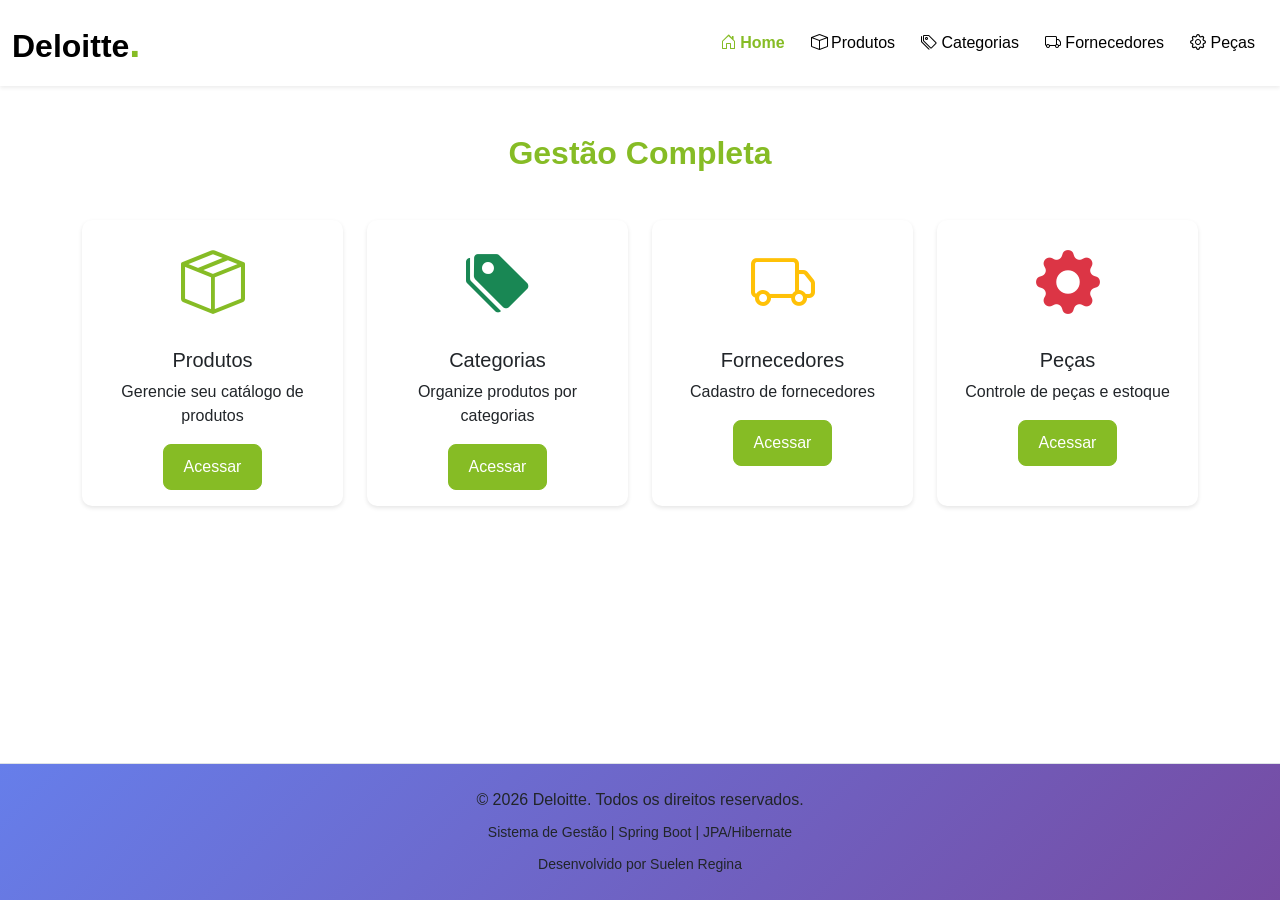
<file: Aula07/frontend/index.html>
<!DOCTYPE html>
<html lang="pt-BR">
<head>
    <meta charset="UTF-8">
    <meta name="viewport" content="width=device-width, initial-scale=1.0">
    <title>Deloitte - Sistema de Gestão</title>
    
    <!-- Bootstrap CSS -->
    <link href="https://cdn.jsdelivr.net/npm/bootstrap@5.3.0/dist/css/bootstrap.min.css" rel="stylesheet">
    <!-- Bootstrap Icons -->
    <link rel="stylesheet" href="https://cdn.jsdelivr.net/npm/bootstrap-icons@1.11.1/font/bootstrap-icons.css">
    <!-- Custom CSS -->
    <link rel="stylesheet" href="css/style.css">
</head>
<body>
    <!-- Navbar -->
    <nav class="navbar navbar-expand-lg navbar-light bg-white shadow-sm">
        <div class="container-fluid">
            <a class="navbar-brand" href="index.html" style="font-size: 2rem; font-weight: bold; color: #000000;">
                Deloitte<span style="color: #86BC25; font-size: 2.5rem;">.</span>
            </a>
            <button class="navbar-toggler" type="button" data-bs-toggle="collapse" data-bs-target="#navbarNav">
                <span class="navbar-toggler-icon"></span>
            </button>
            <div class="collapse navbar-collapse" id="navbarNav">
                <ul class="navbar-nav ms-auto">
                    <li class="nav-item">
                        <a class="nav-link active" href="index.html">
                            <i class="bi bi-house-door"></i> Home
                        </a>
                    </li>
                    <li class="nav-item">
                        <a class="nav-link" href="pages/produtos.html">
                            <i class="bi bi-box"></i> Produtos
                        </a>
                    </li>
                    <li class="nav-item">
                        <a class="nav-link" href="pages/categorias.html">
                            <i class="bi bi-tags"></i> Categorias
                        </a>
                    </li>
                    <li class="nav-item">
                        <a class="nav-link" href="pages/fornecedores.html">
                            <i class="bi bi-truck"></i> Fornecedores
                        </a>
                    </li>
                    <li class="nav-item">
                        <a class="nav-link" href="pages/pecas.html">
                            <i class="bi bi-gear"></i> Peças
                        </a>
                    </li>
                </ul>
            </div>
        </div>
    </nav>

    <!-- Dashboard Cards -->
    <div class="container my-5">
        <h2 class="text-center mb-5" style="color: #86BC25; font-weight: bold;">Gestão Completa</h2>
        <div class="row g-4">
            <div class="col-md-6 col-lg-3">
                <div class="card dashboard-card text-center h-100">
                    <div class="card-body">
                        <i class="bi bi-box-seam dashboard-icon text-primary"></i>
                        <h5 class="card-title mt-3">Produtos</h5>
                        <p class="card-text">Gerencie seu catálogo de produtos</p>
                        <a href="pages/produtos.html" class="btn btn-primary">Acessar</a>
                    </div>
                </div>
            </div>
            <div class="col-md-6 col-lg-3">
                <div class="card dashboard-card text-center h-100">
                    <div class="card-body">
                        <i class="bi bi-tags-fill dashboard-icon text-success"></i>
                        <h5 class="card-title mt-3">Categorias</h5>
                        <p class="card-text">Organize produtos por categorias</p>
                        <a href="pages/categorias.html" class="btn btn-success">Acessar</a>
                    </div>
                </div>
            </div>
            <div class="col-md-6 col-lg-3">
                <div class="card dashboard-card text-center h-100">
                    <div class="card-body">
                        <i class="bi bi-truck dashboard-icon text-warning"></i>
                        <h5 class="card-title mt-3">Fornecedores</h5>
                        <p class="card-text">Cadastro de fornecedores</p>
                        <a href="pages/fornecedores.html" class="btn btn-warning">Acessar</a>
                    </div>
                </div>
            </div>
            <div class="col-md-6 col-lg-3">
                <div class="card dashboard-card text-center h-100">
                    <div class="card-body">
                        <i class="bi bi-gear-fill dashboard-icon text-danger"></i>
                        <h5 class="card-title mt-3">Peças</h5>
                        <p class="card-text">Controle de peças e estoque</p>
                        <a href="pages/pecas.html" class="btn btn-danger">Acessar</a>
                    </div>
                </div>
            </div>
        </div>
    </div>

    <!-- Footer -->
    <footer class="bg-white text-dark text-center py-4 mt-auto border-top">
        <div class="container">
            <p class="mb-0">&copy; 2026 Deloitte. Todos os direitos reservados.</p>
            <p class="mb-0 mt-2">
                <small>Sistema de Gestão | Spring Boot | JPA/Hibernate</small>
            </p>
            <p class="mb-0 mt-2">
                <small>Desenvolvido por Suelen Regina</small>
            </p>
        </div>
    </footer>

    <!-- Bootstrap JS -->
    <script src="https://cdn.jsdelivr.net/npm/bootstrap@5.3.0/dist/js/bootstrap.bundle.min.js"></script>
</body>
</html>
</file>
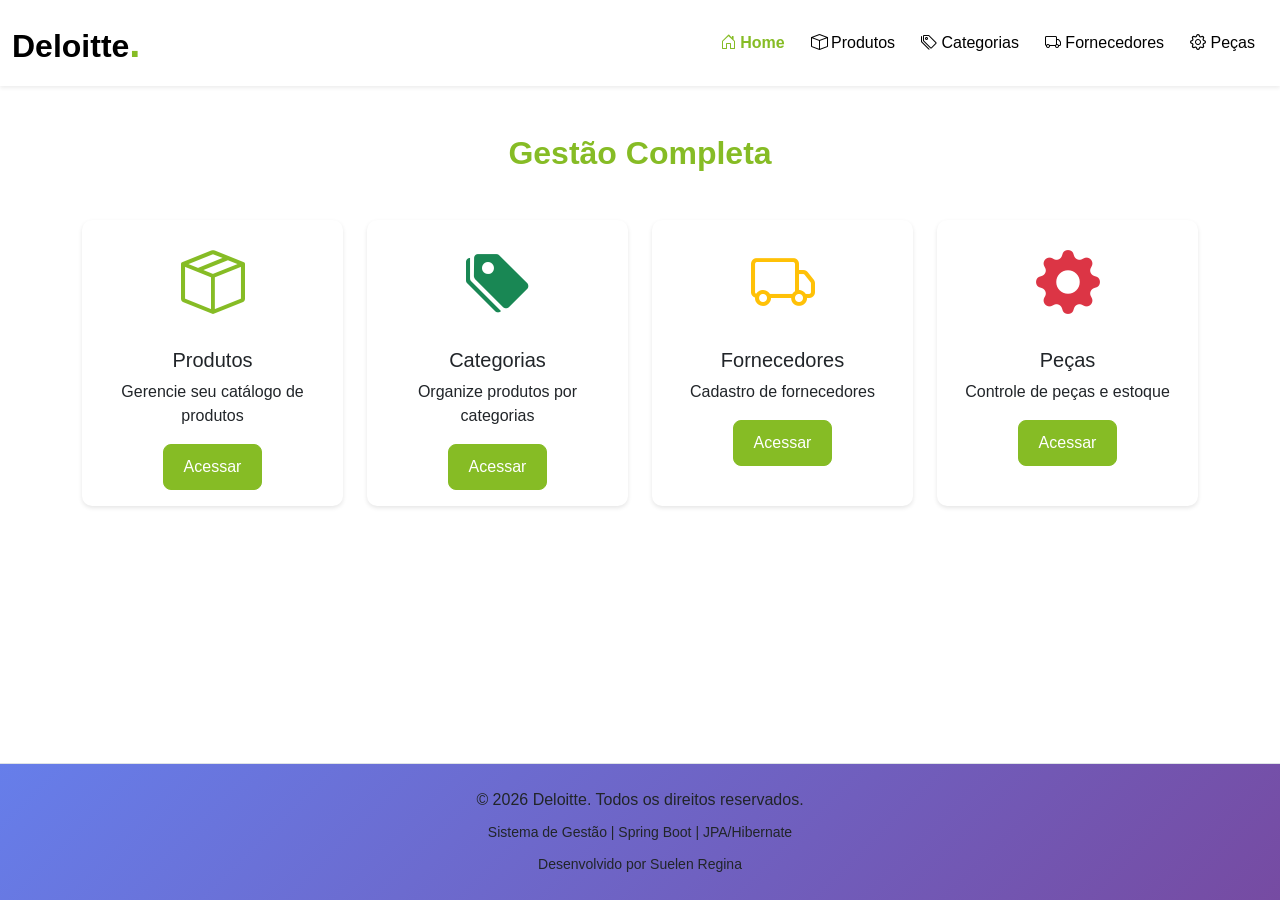
<file: target/classes/static/index.html>
<!DOCTYPE html>
<html lang="pt-BR">
<head>
    <meta charset="UTF-8">
    <meta name="viewport" content="width=device-width, initial-scale=1.0">
    <title>Deloitte - Sistema de Gestão</title>
    
    <!-- Bootstrap CSS -->
    <link href="https://cdn.jsdelivr.net/npm/bootstrap@5.3.0/dist/css/bootstrap.min.css" rel="stylesheet">
    <!-- Bootstrap Icons -->
    <link rel="stylesheet" href="https://cdn.jsdelivr.net/npm/bootstrap-icons@1.11.1/font/bootstrap-icons.css">
    <!-- Custom CSS -->
    <link rel="stylesheet" href="css/style.css">
</head>
<body>
    <!-- Navbar -->
    <nav class="navbar navbar-expand-lg navbar-light bg-white shadow-sm">
        <div class="container-fluid">
            <a class="navbar-brand" href="index.html" style="font-size: 2rem; font-weight: bold; color: #000000;">
                Deloitte<span style="color: #86BC25; font-size: 2.5rem;">.</span>
            </a>
            <button class="navbar-toggler" type="button" data-bs-toggle="collapse" data-bs-target="#navbarNav">
                <span class="navbar-toggler-icon"></span>
            </button>
            <div class="collapse navbar-collapse" id="navbarNav">
                <ul class="navbar-nav ms-auto">
                    <li class="nav-item">
                        <a class="nav-link active" href="index.html">
                            <i class="bi bi-house-door"></i> Home
                        </a>
                    </li>
                    <li class="nav-item">
                        <a class="nav-link" href="produtos.html">
                            <i class="bi bi-box"></i> Produtos
                        </a>
                    </li>
                    <li class="nav-item">
                        <a class="nav-link" href="categorias.html">
                            <i class="bi bi-tags"></i> Categorias
                        </a>
                    </li>
                    <li class="nav-item">
                        <a class="nav-link" href="fornecedores.html">
                            <i class="bi bi-truck"></i> Fornecedores
                        </a>
                    </li>
                    <li class="nav-item">
                        <a class="nav-link" href="pecas.html">
                            <i class="bi bi-gear"></i> Peças
                        </a>
                    </li>
                </ul>
            </div>
        </div>
    </nav>

    <!-- Dashboard Cards -->
    <div class="container my-5">
        <h2 class="text-center mb-5" style="color: #86BC25; font-weight: bold;">Gestão Completa</h2>
        <div class="row g-4">
            <div class="col-md-6 col-lg-3">
                <div class="card dashboard-card text-center h-100">
                    <div class="card-body">
                        <i class="bi bi-box-seam dashboard-icon text-primary"></i>
                        <h5 class="card-title mt-3">Produtos</h5>
                        <p class="card-text">Gerencie seu catálogo de produtos</p>
                        <a href="produtos.html" class="btn btn-primary">Acessar</a>
                    </div>
                </div>
            </div>
            <div class="col-md-6 col-lg-3">
                <div class="card dashboard-card text-center h-100">
                    <div class="card-body">
                        <i class="bi bi-tags-fill dashboard-icon text-success"></i>
                        <h5 class="card-title mt-3">Categorias</h5>
                        <p class="card-text">Organize produtos por categorias</p>
                        <a href="categorias.html" class="btn btn-success">Acessar</a>
                    </div>
                </div>
            </div>
            <div class="col-md-6 col-lg-3">
                <div class="card dashboard-card text-center h-100">
                    <div class="card-body">
                        <i class="bi bi-truck dashboard-icon text-warning"></i>
                        <h5 class="card-title mt-3">Fornecedores</h5>
                        <p class="card-text">Cadastro de fornecedores</p>
                        <a href="fornecedores.html" class="btn btn-warning">Acessar</a>
                    </div>
                </div>
            </div>
            <div class="col-md-6 col-lg-3">
                <div class="card dashboard-card text-center h-100">
                    <div class="card-body">
                        <i class="bi bi-gear-fill dashboard-icon text-danger"></i>
                        <h5 class="card-title mt-3">Peças</h5>
                        <p class="card-text">Controle de peças e estoque</p>
                        <a href="pecas.html" class="btn btn-danger">Acessar</a>
                    </div>
                </div>
            </div>
        </div>
    </div>

    <!-- Footer -->
    <footer class="bg-white text-dark text-center py-4 mt-auto border-top">
        <div class="container">
            <p class="mb-0">&copy; 2026 Deloitte. Todos os direitos reservados.</p>
            <p class="mb-0 mt-2">
                <small>Sistema de Gestão | Spring Boot | JPA/Hibernate</small>
            </p>
            <p class="mb-0 mt-2">
                <small>Desenvolvido por Suelen Regina</small>
            </p>
        </div>
    </footer>

    <!-- Bootstrap JS -->
    <script src="https://cdn.jsdelivr.net/npm/bootstrap@5.3.0/dist/js/bootstrap.bundle.min.js"></script>
</body>
</html>
</file>
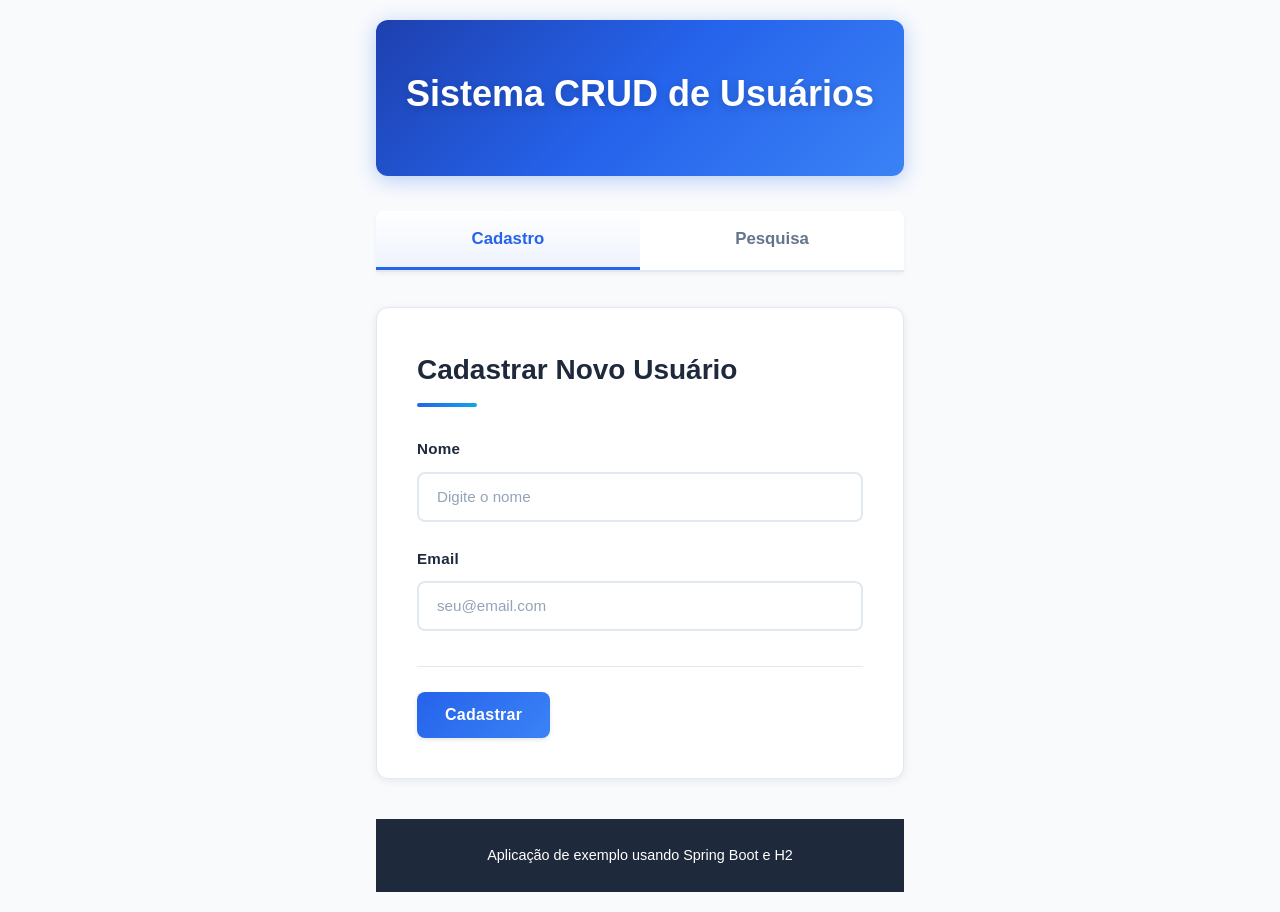
<file: Aula01/Aula01/demo/src/main/resources/static/index.html>
<!doctype html>
<html lang="pt-BR">
<head>
    <meta charset="utf-8">
    <meta name="viewport" content="width=device-width, initial-scale=1">
    <title>Sistema CRUD de Usuários</title>
    <link rel="stylesheet" href="style.css">
</head>
<body>
    <div class="container">
        <header>
            <h1>Sistema CRUD de Usuários</h1>
        </header>
        <nav class="tabs">
            <button class="tab-button active" onclick="abrirAba('cadastro')" id="btn-cadastro">Cadastro</button>
            <button class="tab-button" onclick="abrirAba('pesquisa')" id="btn-pesquisa">Pesquisa</button>
        </nav>
        <main>
            <section id="tab-cadastro" class="tab-panel active">
                <div id="mensagem-cadastro" class="mensagem oculto"></div>
                <div class="card">
                    <h2 id="form-titulo">Cadastrar Novo Usuário</h2>
                    <form id="usuario-form">
                        <div class="form-row">
                            <label for="nome">Nome</label>
                            <input type="text" id="nome" name="nome" placeholder="Digite o nome" required>
                            <small class="error" id="nome-error"></small>
                        </div>
                        <div class="form-row">
                            <label for="email">Email</label>
                            <input type="email" id="email" name="email" placeholder="seu@email.com" required>
                            <small class="error" id="email-error"></small>
                        </div>
                        <div class="form-actions">
                            <button type="submit" class="btn btn-primary" id="btn-submit">Cadastrar</button>
                            <button type="button" class="btn" id="btn-cancelar" onclick="cancelarEdicao()">Cancelar</button>
                        </div>
                    </form>
                </div>
            </section>
            <section id="tab-pesquisa" class="tab-panel">
                <div class="card">
                    <div class="search-container">
                        <div class="search-box">
                            <svg class="search-icon" width="20" height="20" viewBox="0 0 24 24" fill="none" stroke="currentColor" stroke-width="2">
                                <circle cx="11" cy="11" r="8"></circle>
                                <path d="m21 21-4.35-4.35"></path>
                            </svg>
                            <input type="text" id="search-input" placeholder="Pesquisar por nome, email ou ID..." oninput="filtrarUsuarios()">
                        </div>
                    </div>
                    <div id="loading" class="oculto">Carregando...</div>
                    <div id="mensagem" class="mensagem oculto"></div>
                    <div id="lista-vazia" class="lista-vazia-msg oculto">
                        <svg width="64" height="64" viewBox="0 0 24 24" fill="none" stroke="currentColor" stroke-width="1.5">
                            <circle cx="12" cy="12" r="10"></circle>
                            <line x1="12" y1="8" x2="12" y2="12"></line>
                            <line x1="12" y1="16" x2="12.01" y2="16"></line>
                        </svg>
                        <h3>Nenhum usuário encontrado</h3>
                        <p>Não há usuários cadastrados no sistema ou nenhum resultado corresponde à sua pesquisa.</p>
                    </div>
                    <div class="table-responsive">
                        <table id="usuarios-table" class="table oculto">
                            <thead>
                                <tr>
                                    <th>ID</th>
                                    <th>Nome</th>
                                    <th>Email</th>
                                    <th>Ações</th>
                                </tr>
                            </thead>
                            <tbody id="usuarios-tbody">
                            </tbody>
                        </table>
                    </div>
                    <div class="footer-row">
                        <div class="result-counter">
                            <svg width="18" height="18" viewBox="0 0 24 24" fill="none" stroke="currentColor" stroke-width="2">
                                <path d="M17 21v-2a4 4 0 0 0-4-4H5a4 4 0 0 0-4 4v2"></path>
                                <circle cx="9" cy="7" r="4"></circle>
                                <path d="M23 21v-2a4 4 0 0 0-3-3.87"></path>
                                <path d="M16 3.13a4 4 0 0 1 0 7.75"></path>
                            </svg>
                            <span id="total-encontrados">0 usuário(s) encontrado(s)</span>
                        </div>
                    </div>
                </div>
            </section>
        </main>
        <div id="modal-confirmacao" class="modal oculto">
            <div class="modal-content">
                <p id="modal-mensagem"></p>
                <div class="modal-actions">
                    <button class="btn btn-danger" id="btn-confirmar-exclusao">Sim, excluir</button>
                    <button class="btn" onclick="fecharModal()">Cancelar</button>
                </div>
            </div>
        </div>
        <div id="modal-edicao" class="modal oculto">
            <div class="modal-content">
                <h3>Editar Usuário</h3>
                <form id="form-edicao">
                    <div class="form-row">
                        <label for="edit-nome">Nome</label>
                        <input type="text" id="edit-nome" required>
                        <small class="error" id="edit-nome-error"></small>
                    </div>
                    <div class="form-row">
                        <label for="edit-email">Email</label>
                        <input type="email" id="edit-email" required>
                        <small class="error" id="edit-email-error"></small>
                    </div>
                    <div class="form-actions">
                        <button type="submit" class="btn btn-primary">Salvar</button>
                        <button type="button" class="btn" onclick="fecharModalEdicao()">Cancelar</button>
                    </div>
                </form>
            </div>
        </div>
        <footer>
            <p>Aplicação de exemplo usando Spring Boot e H2</p>
        </footer>
    </div>
    <script src="app.js"></script>
</body>
</html>
</file>
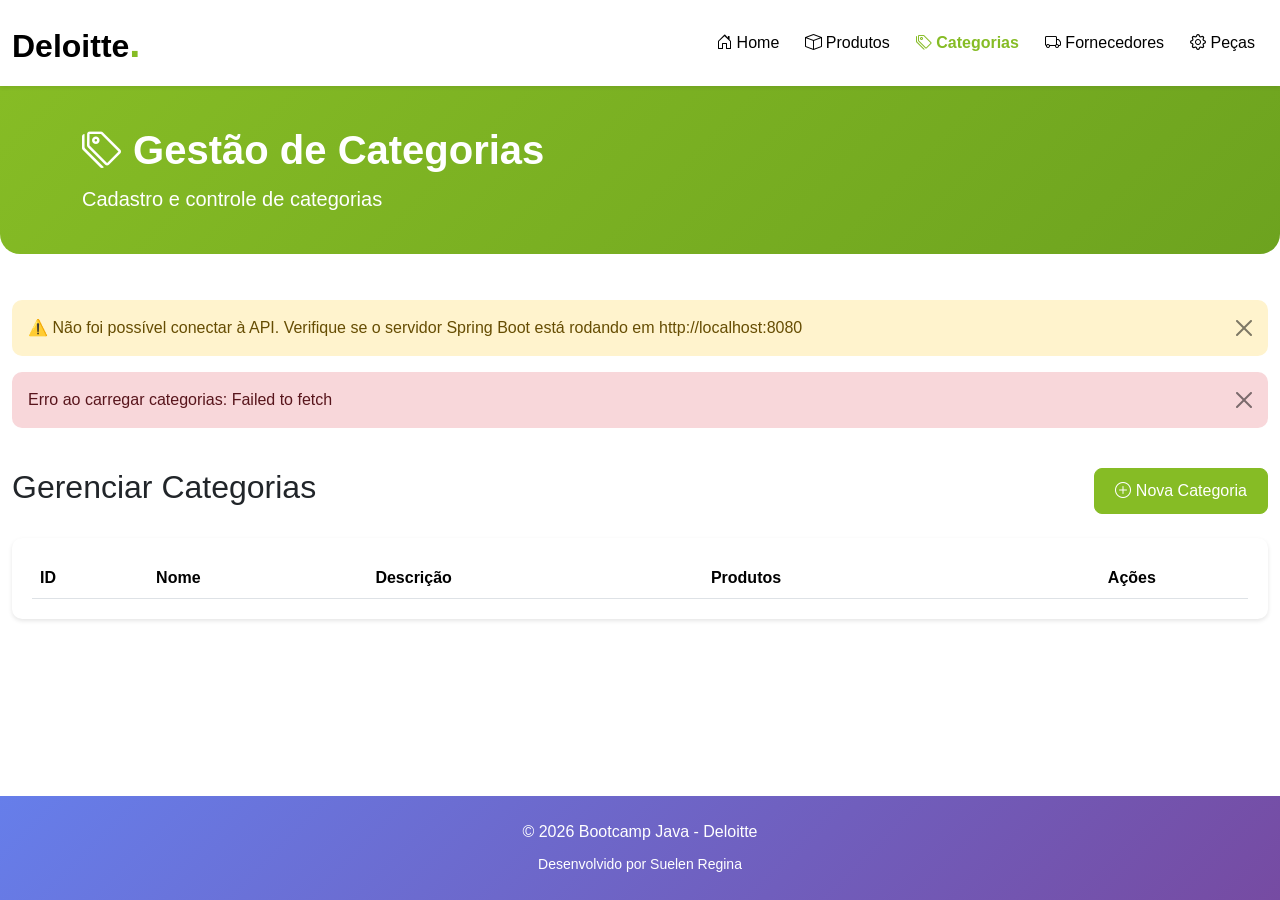
<file: Aula07/frontend/pages/categorias.html>
<!DOCTYPE html>
<html lang="pt-BR">
<head>
    <meta charset="UTF-8">
    <meta name="viewport" content="width=device-width, initial-scale=1.0">
    <title>Categorias - Deloitte</title>
    
    <link href="https://cdn.jsdelivr.net/npm/bootstrap@5.3.0/dist/css/bootstrap.min.css" rel="stylesheet">
    <link rel="stylesheet" href="https://cdn.jsdelivr.net/npm/bootstrap-icons@1.11.1/font/bootstrap-icons.css">
    <link rel="stylesheet" href="../css/style.css">
</head>
<body>
    <nav class="navbar navbar-expand-lg navbar-light bg-white shadow-sm">
        <div class="container-fluid">
            <a class="navbar-brand" href="../index.html" style="font-size: 2rem; font-weight: bold; color: #000000;">
                Deloitte<span style="color: #86BC25; font-size: 2.5rem;">.</span>
            </a>
            <button class="navbar-toggler" type="button" data-bs-toggle="collapse" data-bs-target="#navbarNav">
                <span class="navbar-toggler-icon"></span>
            </button>
            <div class="collapse navbar-collapse" id="navbarNav">
                <ul class="navbar-nav ms-auto">
                    <li class="nav-item">
                        <a class="nav-link" href="../index.html"><i class="bi bi-house-door"></i> Home</a>
                    </li>
                    <li class="nav-item">
                        <a class="nav-link" href="produtos.html"><i class="bi bi-box"></i> Produtos</a>
                    </li>
                    <li class="nav-item">
                        <a class="nav-link active" href="categorias.html"><i class="bi bi-tags"></i> Categorias</a>
                    </li>
                    <li class="nav-item">
                        <a class="nav-link" href="fornecedores.html"><i class="bi bi-truck"></i> Fornecedores</a>
                    </li>
                    <li class="nav-item">
                        <a class="nav-link" href="pecas.html"><i class="bi bi-gear"></i> Peças</a>
                    </li>
                </ul>
            </div>
        </div>
    </nav>

    <!-- Page Header -->
    <div class="page-header" style="background: linear-gradient(135deg, #86BC25 0%, #6da31f 100%);">
        <div class="container">
            <h1><i class="bi bi-tags"></i> Gestão de Categorias</h1>
            <p class="lead mb-0">Cadastro e controle de categorias</p>
        </div>
    </div>

    <!-- Alert Container -->
    <div class="container-fluid mt-3">
        <div id="alertContainer"></div>
    </div>

    <!-- Main Content -->
    <div class="container-fluid py-4">
        <div class="d-flex justify-content-between align-items-center mb-4">
            <h2>Gerenciar Categorias</h2>
            <button class="btn btn-success" onclick="openCreateModal()">
                <i class="bi bi-plus-circle"></i> Nova Categoria
            </button>
        </div>

        <!-- Loading Spinner -->
        <div id="loading" class="text-center my-5" style="display: none;">
            <div class="spinner-border" style="color: #86BC25;" role="status">
                <span class="visually-hidden">Carregando...</span>
            </div>
        </div>

        <div class="table-container">
            <div class="table-responsive">
                <table class="table table-hover">
                    <thead>
                        <tr>
                            <th>ID</th>
                            <th>Nome</th>
                            <th>Descrição</th>
                            <th>Produtos</th>
                            <th class="text-center">Ações</th>
                        </tr>
                    </thead>
                    <tbody id="categoriasTableBody"></tbody>
                </table>
            </div>
        </div>
    </div>

    <div class="modal fade" id="categoriaModal" tabindex="-1">
        <div class="modal-dialog">
            <div class="modal-content">
                <div class="modal-header bg-success">
                    <h5 class="modal-title" id="modalTitle">Nova Categoria</h5>
                    <button type="button" class="btn-close" data-bs-dismiss="modal"></button>
                </div>
                <div class="modal-body">
                    <form id="categoriaForm">
                        <input type="hidden" id="categoriaId">
                        <div class="mb-3">
                            <label for="nome" class="form-label">Nome *</label>
                            <input type="text" class="form-control" id="nome" required>
                        </div>
                        <div class="mb-3">
                            <label for="descricao" class="form-label">Descrição</label>
                            <textarea class="form-control" id="descricao" rows="3"></textarea>
                        </div>
                    </form>
                </div>
                <div class="modal-footer">
                    <button type="button" class="btn btn-secondary" data-bs-dismiss="modal">Cancelar</button>
                    <button type="button" class="btn btn-success" onclick="saveCategoria()">Salvar</button>
                </div>
            </div>
        </div>
    </div>

    <footer class="bg-dark text-white text-center py-4 mt-auto">
        <div class="container">
            <p class="mb-0">&copy; 2026 Bootcamp Java - Deloitte</p>
            <p class="mb-0 mt-2">
                <small>Desenvolvido por Suelen Regina</small>
            </p>
        </div>
    </footer>

    <script src="https://cdn.jsdelivr.net/npm/bootstrap@5.3.0/dist/js/bootstrap.bundle.min.js"></script>
    <script src="../js/api.js"></script>
    <script src="../js/categorias.js"></script>
</body>
</html>
</file>
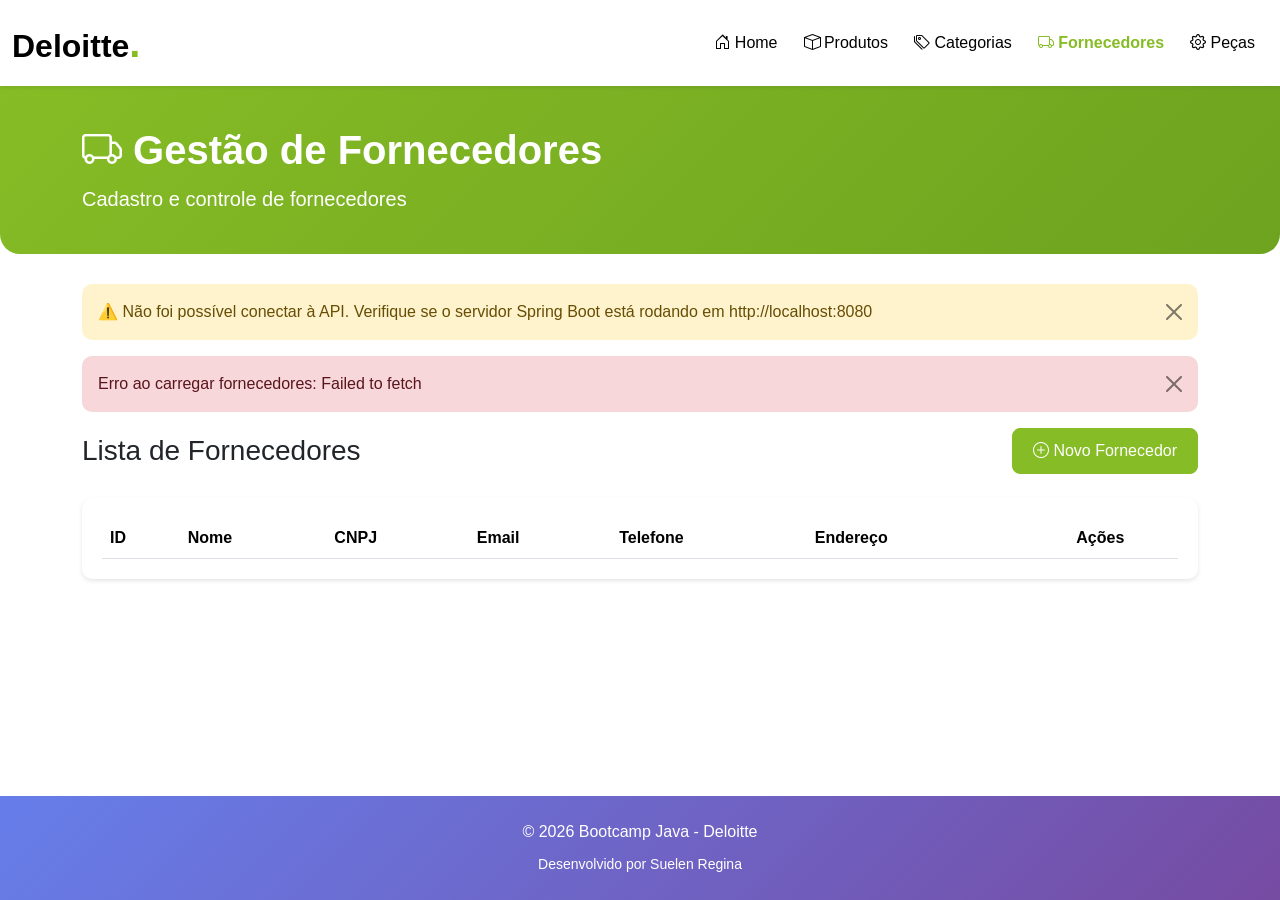
<file: Aula07/frontend/pages/fornecedores.html>
<!DOCTYPE html>
<html lang="pt-BR">
<head>
    <meta charset="UTF-8">
    <meta name="viewport" content="width=device-width, initial-scale=1.0">
    <title>Fornecedores - Deloitte</title>
    
    <link href="https://cdn.jsdelivr.net/npm/bootstrap@5.3.0/dist/css/bootstrap.min.css" rel="stylesheet">
    <link rel="stylesheet" href="https://cdn.jsdelivr.net/npm/bootstrap-icons@1.11.1/font/bootstrap-icons.css">
    <link rel="stylesheet" href="../css/style.css">
</head>
<body>
    <nav class="navbar navbar-expand-lg navbar-light bg-white shadow-sm">
        <div class="container-fluid">
            <a class="navbar-brand" href="../index.html" style="font-size: 2rem; font-weight: bold; color: #000000;">
                Deloitte<span style="color: #86BC25; font-size: 2.5rem;">.</span>
            </a>
            <button class="navbar-toggler" type="button" data-bs-toggle="collapse" data-bs-target="#navbarNav">
                <span class="navbar-toggler-icon"></span>
            </button>
            <div class="collapse navbar-collapse" id="navbarNav">
                <ul class="navbar-nav ms-auto">
                    <li class="nav-item">
                        <a class="nav-link" href="../index.html"><i class="bi bi-house-door"></i> Home</a>
                    </li>
                    <li class="nav-item">
                        <a class="nav-link" href="produtos.html"><i class="bi bi-box"></i> Produtos</a>
                    </li>
                    <li class="nav-item">
                        <a class="nav-link" href="categorias.html"><i class="bi bi-tags"></i> Categorias</a>
                    </li>
                    <li class="nav-item">
                        <a class="nav-link active" href="fornecedores.html"><i class="bi bi-truck"></i> Fornecedores</a>
                    </li>
                    <li class="nav-item">
                        <a class="nav-link" href="pecas.html"><i class="bi bi-gear"></i> Peças</a>
                    </li>
                </ul>
            </div>
        </div>
    </nav>

    <div class="page-header" style="background: linear-gradient(135deg, #86BC25 0%, #6da31f 100%);">
        <div class="container">
            <h1><i class="bi bi-truck"></i> Gestão de Fornecedores</h1>
            <p class="lead mb-0">Cadastro e controle de fornecedores</p>
        </div>
    </div>

    <div class="container">
        <div id="alertContainer"></div>
    </div>

    <div class="container mb-5">
        <div class="d-flex justify-content-between align-items-center mb-4">
            <h3 class="mb-0">Lista de Fornecedores</h3>
            <button class="btn btn-success" data-bs-toggle="modal" data-bs-target="#fornecedorModal" onclick="openCreateModal()" style="background-color: #86BC25; border-color: #86BC25;">
                <i class="bi bi-plus-circle"></i> Novo Fornecedor
            </button>
        </div>

        <div id="loading" class="text-center my-5" style="display: none;">
            <div class="spinner-border" style="color: #86BC25;" role="status">
                <span class="visually-hidden">Carregando...</span>
            </div>
        </div>

        <div class="table-container">
            <div class="table-responsive">
                <table class="table table-hover">
                    <thead>
                        <tr>
                            <th>ID</th>
                            <th>Nome</th>
                            <th>CNPJ</th>
                            <th>Email</th>
                            <th>Telefone</th>
                            <th>Endereço</th>
                            <th class="text-center">Ações</th>
                        </tr>
                    </thead>
                    <tbody id="fornecedoresTableBody"></tbody>
                </table>
            </div>
        </div>
    </div>

    <div class="modal fade" id="fornecedorModal" tabindex="-1">
        <div class="modal-dialog modal-lg">
            <div class="modal-content">
                <div class="modal-header bg-warning">
                    <h5 class="modal-title" id="modalTitle">Novo Fornecedor</h5>
                    <button type="button" class="btn-close" data-bs-dismiss="modal"></button>
                </div>
                <div class="modal-body">
                    <form id="fornecedorForm">
                        <input type="hidden" id="fornecedorId">
                        <div class="row">
                            <div class="col-md-6 mb-3">
                                <label for="nome" class="form-label">Nome *</label>
                                <input type="text" class="form-control" id="nome" required>
                            </div>
                            <div class="col-md-6 mb-3">
                                <label for="cnpj" class="form-label">CNPJ <span class="text-danger">*</span></label>
                                <input type="text" class="form-control" id="cnpj" placeholder="00.000.000/0000-00" required>
                                <small class="text-muted">Formato: XX.XXX.XXX/XXXX-XX</small>
                            </div>
                        </div>
                        <div class="row">
                            <div class="col-md-6 mb-3">
                                <label for="cpf" class="form-label">CPF do Responsável <span class="text-danger">*</span></label>
                                <input type="text" class="form-control" id="cpf" placeholder="000.000.000-00" required>
                                <small class="text-muted">Formato: XXX.XXX.XXX-XX</small>
                            </div>
                            <div class="col-md-6 mb-3">
                                <label for="email" class="form-label">Email</label>
                                <input type="email" class="form-control" id="email">
                            </div>
                        </div>
                        <div class="row">
                            <div class="col-md-6 mb-3">
                                <label for="telefone" class="form-label">Telefone</label>
                                <input type="text" class="form-control" id="telefone" placeholder="(00) 00000-0000">
                            </div>
                            <div class="col-md-6 mb-3">
                                <label for="endereco" class="form-label">Endereço</label>
                                <input type="text" class="form-control" id="endereco">
                            </div>
                        </div>
                    </form>
                </div>
                <div class="modal-footer">
                    <button type="button" class="btn btn-secondary" data-bs-dismiss="modal">Cancelar</button>
                    <button type="button" class="btn btn-warning" onclick="saveFornecedor()">Salvar</button>
                </div>
            </div>
        </div>
    </div>

    <footer class="bg-dark text-white text-center py-4 mt-auto">
        <div class="container">
            <p class="mb-0">&copy; 2026 Bootcamp Java - Deloitte</p>
            <p class="mb-0 mt-2">
                <small>Desenvolvido por Suelen Regina</small>
            </p>
        </div>
    </footer>

    <script src="https://cdn.jsdelivr.net/npm/bootstrap@5.3.0/dist/js/bootstrap.bundle.min.js"></script>
    <script src="../js/api.js?v=2.0"></script>
    <script src="../js/fornecedores.js?v=2.0"></script>
    <script>
        // Máscaras de formatação
        document.getElementById('cnpj').addEventListener('input', function(e) {
            let value = e.target.value.replace(/\D/g, '');
            if (value.length <= 14) {
                value = value.replace(/^(\d{2})(\d)/, '$1.$2');
                value = value.replace(/^(\d{2})\.(\d{3})(\d)/, '$1.$2.$3');
                value = value.replace(/\.(\d{3})(\d)/, '.$1/$2');
                value = value.replace(/(\d{4})(\d)/, '$1-$2');
            }
            e.target.value = value;
        });

        document.getElementById('cpf').addEventListener('input', function(e) {
            let value = e.target.value.replace(/\D/g, '');
            if (value.length <= 11) {
                value = value.replace(/(\d{3})(\d)/, '$1.$2');
                value = value.replace(/(\d{3})(\d)/, '$1.$2');
                value = value.replace(/(\d{3})(\d{1,2})$/, '$1-$2');
            }
            e.target.value = value;
        });

        document.getElementById('telefone').addEventListener('input', function(e) {
            let value = e.target.value.replace(/\D/g, '');
            if (value.length <= 11) {
                value = value.replace(/^(\d{2})(\d)/, '($1) $2');
                value = value.replace(/(\d{5})(\d)/, '$1-$2');
            }
            e.target.value = value;
        });
    </script>
</body>
</html>
</file>
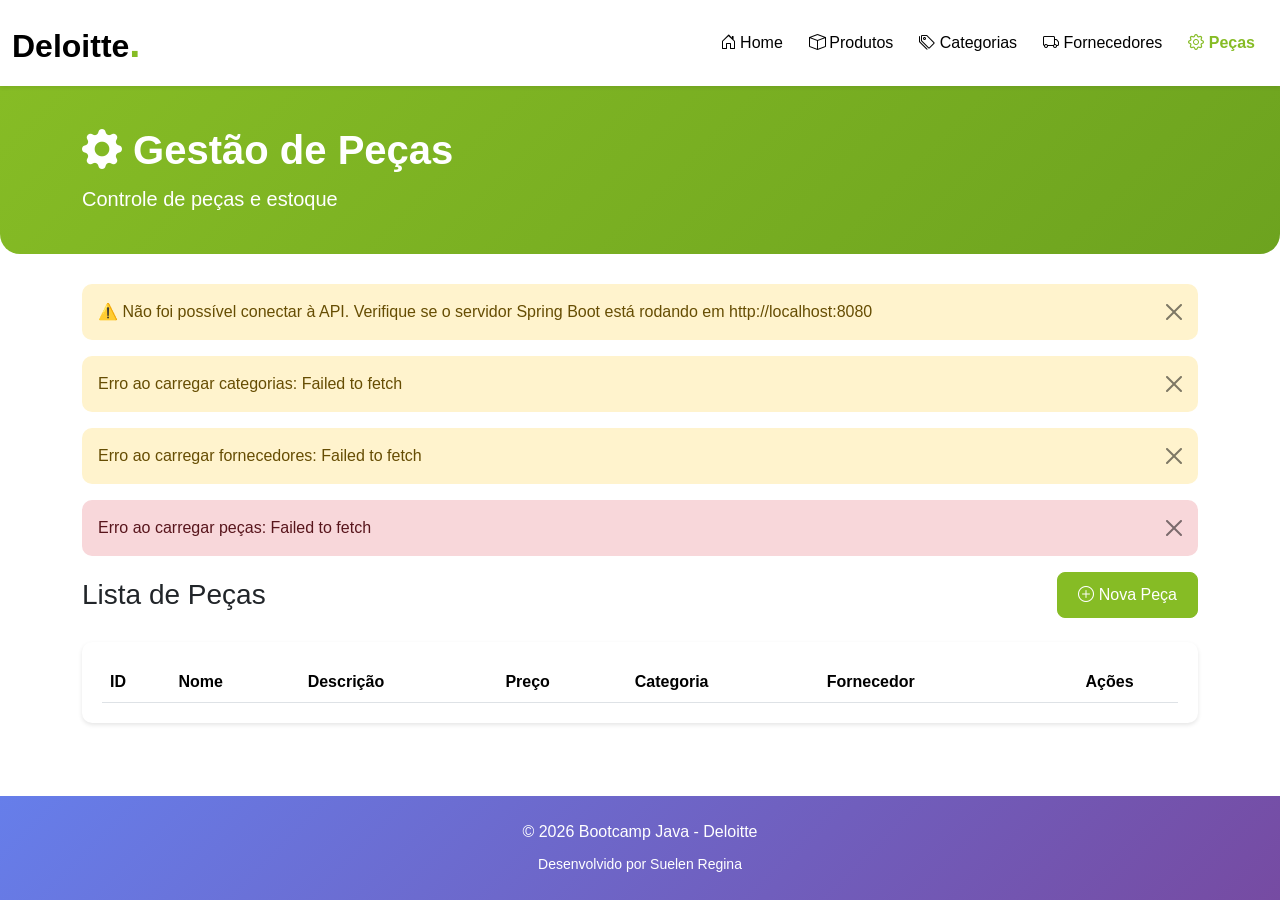
<file: Aula07/frontend/pages/pecas.html>
<!DOCTYPE html>
<html lang="pt-BR">
<head>
    <meta charset="UTF-8">
    <meta name="viewport" content="width=device-width, initial-scale=1.0">
    <title>Peças - Deloitte</title>
    
    <link href="https://cdn.jsdelivr.net/npm/bootstrap@5.3.0/dist/css/bootstrap.min.css" rel="stylesheet">
    <link rel="stylesheet" href="https://cdn.jsdelivr.net/npm/bootstrap-icons@1.11.1/font/bootstrap-icons.css">
    <link rel="stylesheet" href="../css/style.css">
</head>
<body>
    <nav class="navbar navbar-expand-lg navbar-light bg-white shadow-sm">
        <div class="container-fluid">
            <a class="navbar-brand" href="../index.html" style="font-size: 2rem; font-weight: bold; color: #000000;">
                Deloitte<span style="color: #86BC25; font-size: 2.5rem;">.</span>
            </a>
            <button class="navbar-toggler" type="button" data-bs-toggle="collapse" data-bs-target="#navbarNav">
                <span class="navbar-toggler-icon"></span>
            </button>
            <div class="collapse navbar-collapse" id="navbarNav">
                <ul class="navbar-nav ms-auto">
                    <li class="nav-item">
                        <a class="nav-link" href="../index.html"><i class="bi bi-house-door"></i> Home</a>
                    </li>
                    <li class="nav-item">
                        <a class="nav-link" href="produtos.html"><i class="bi bi-box"></i> Produtos</a>
                    </li>
                    <li class="nav-item">
                        <a class="nav-link" href="categorias.html"><i class="bi bi-tags"></i> Categorias</a>
                    </li>
                    <li class="nav-item">
                        <a class="nav-link" href="fornecedores.html"><i class="bi bi-truck"></i> Fornecedores</a>
                    </li>
                    <li class="nav-item">
                        <a class="nav-link active" href="pecas.html"><i class="bi bi-gear"></i> Peças</a>
                    </li>
                </ul>
            </div>
        </div>
    </nav>

    <div class="page-header" style="background: linear-gradient(135deg, #86BC25 0%, #6da31f 100%);">
        <div class="container">
            <h1><i class="bi bi-gear-fill"></i> Gestão de Peças</h1>
            <p class="lead mb-0">Controle de peças e estoque</p>
        </div>
    </div>

    <div class="container">
        <div id="alertContainer"></div>
    </div>

    <div class="container mb-5">
        <div class="d-flex justify-content-between align-items-center mb-4">
            <h3 class="mb-0">Lista de Peças</h3>
            <button class="btn btn-success" data-bs-toggle="modal" data-bs-target="#pecaModal" onclick="openCreateModal()" style="background-color: #86BC25; border-color: #86BC25;">
                <i class="bi bi-plus-circle"></i> Nova Peça
            </button>
        </div>

        <div id="loading" class="text-center my-5" style="display: none;">
            <div class="spinner-border spinner-border-custom" style="color: #86BC25;" role="status">
                <span class="visually-hidden">Carregando...</span>
            </div>
        </div>

        <div class="table-container">
            <div class="table-responsive">
                <table class="table table-hover">
                    <thead>
                        <tr>
                            <th>ID</th>
                            <th>Nome</th>
                            <th>Descrição</th>
                            <th>Preço</th>
                            <th>Categoria</th>
                            <th>Fornecedor</th>
                            <th class="text-center">Ações</th>
                        </tr>
                    </thead>
                    <tbody id="pecasTableBody"></tbody>
                </table>
            </div>
        </div>
    </div>

    <div class="modal fade" id="pecaModal" tabindex="-1">
        <div class="modal-dialog modal-lg">
            <div class="modal-content">
                <div class="modal-header bg-danger text-white">
                    <h5 class="modal-title" id="modalTitle">Nova Peça</h5>
                    <button type="button" class="btn-close" data-bs-dismiss="modal"></button>
                </div>
                <div class="modal-body">
                    <form id="pecaForm">
                        <input type="hidden" id="pecaId">
                        <div class="row">
                            <div class="col-md-6 mb-3">
                                <label for="nome" class="form-label">Nome *</label>
                                <input type="text" class="form-control" id="nome" required>
                            </div>
                            <div class="col-md-6 mb-3">
                                <label for="preco" class="form-label">Preço *</label>
                                <input type="number" class="form-control" id="preco" step="0.01" required>
                            </div>
                        </div>
                        <div class="mb-3">
                            <label for="descricao" class="form-label">Descrição</label>
                            <textarea class="form-control" id="descricao" rows="2"></textarea>
                        </div>
                        <div class="row">
                            <div class="col-md-6 mb-3">
                                <label for="categoriaId" class="form-label">Categoria *</label>
                                <select class="form-select" id="categoriaId" required>
                                    <option value="">Selecione...</option>
                                </select>
                            </div>
                            <div class="col-md-6 mb-3">
                                <label for="fornecedorId" class="form-label">Fornecedor *</label>
                                <select class="form-select" id="fornecedorId" required>
                                    <option value="">Selecione...</option>
                                </select>
                            </div>
                        </div>
                    </form>
                </div>
                <div class="modal-footer">
                    <button type="button" class="btn btn-secondary" data-bs-dismiss="modal">Cancelar</button>
                    <button type="button" class="btn btn-success" onclick="savePeca()" style="background-color: #86BC25; border-color: #86BC25;">Salvar</button>
                </div>
            </div>
        </div>
    </div>

    <footer class="bg-dark text-white text-center py-4 mt-auto">
        <div class="container">
            <p class="mb-0">&copy; 2026 Bootcamp Java - Deloitte</p>
            <p class="mb-0 mt-2">
                <small>Desenvolvido por Suelen Regina</small>
            </p>
        </div>
    </footer>

    <script src="https://cdn.jsdelivr.net/npm/bootstrap@5.3.0/dist/js/bootstrap.bundle.min.js"></script>
    <script src="../js/api.js"></script>
    <script src="../js/pecas.js"></script>
</body>
</html>
</file>
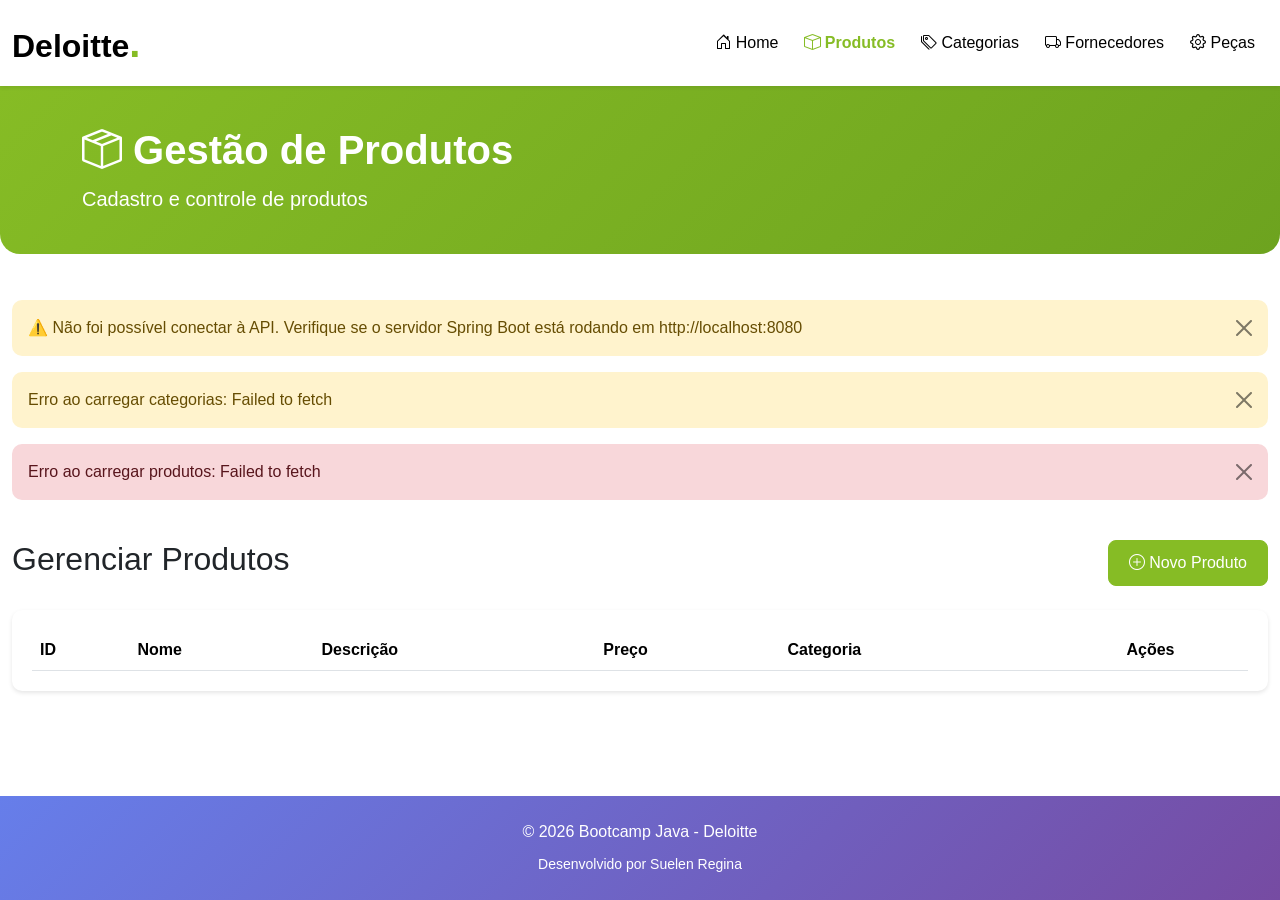
<file: Aula07/frontend/pages/produtos.html>
<!DOCTYPE html>
<html lang="pt-BR">
<head>
    <meta charset="UTF-8">
    <meta name="viewport" content="width=device-width, initial-scale=1.0">
    <title>Produtos - Deloitte</title>
    
    <!-- Bootstrap CSS -->
    <link href="https://cdn.jsdelivr.net/npm/bootstrap@5.3.0/dist/css/bootstrap.min.css" rel="stylesheet">
    <!-- Bootstrap Icons -->
    <link rel="stylesheet" href="https://cdn.jsdelivr.net/npm/bootstrap-icons@1.11.1/font/bootstrap-icons.css">
    <!-- Custom CSS -->
    <link rel="stylesheet" href="../css/style.css">
</head>
<body>
    <!-- Navbar -->
    <nav class="navbar navbar-expand-lg navbar-light bg-white shadow-sm">
        <div class="container-fluid">
            <a class="navbar-brand" href="../index.html" style="font-size: 2rem; font-weight: bold; color: #000000;">
                Deloitte<span style="color: #86BC25; font-size: 2.5rem;">.</span>
            </a>
            <button class="navbar-toggler" type="button" data-bs-toggle="collapse" data-bs-target="#navbarNav">
                <span class="navbar-toggler-icon"></span>
            </button>
            <div class="collapse navbar-collapse" id="navbarNav">
                <ul class="navbar-nav ms-auto">
                    <li class="nav-item">
                        <a class="nav-link" href="../index.html">
                            <i class="bi bi-house-door"></i> Home
                        </a>
                    </li>
                    <li class="nav-item">
                        <a class="nav-link active" href="produtos.html">
                            <i class="bi bi-box"></i> Produtos
                        </a>
                    </li>
                    <li class="nav-item">
                        <a class="nav-link" href="categorias.html">
                            <i class="bi bi-tags"></i> Categorias
                        </a>
                    </li>
                    <li class="nav-item">
                        <a class="nav-link" href="fornecedores.html">
                            <i class="bi bi-truck"></i> Fornecedores
                        </a>
                    </li>
                    <li class="nav-item">
                        <a class="nav-link" href="pecas.html">
                            <i class="bi bi-gear"></i> Peças
                        </a>
                    </li>
                </ul>
            </div>
        </div>
    </nav>

    <!-- Page Header -->
    <div class="page-header" style="background: linear-gradient(135deg, #86BC25 0%, #6da31f 100%);">
        <div class="container">
            <h1><i class="bi bi-box-seam"></i> Gestão de Produtos</h1>
            <p class="lead mb-0">Cadastro e controle de produtos</p>
        </div>
    </div>

    <!-- Alert Container -->
    <div class="container-fluid mt-3">
        <div id="alertContainer"></div>
    </div>

    <!-- Main Content -->
    <div class="container-fluid py-4">
        <div class="d-flex justify-content-between align-items-center mb-4">
            <h2>Gerenciar Produtos</h2>
            <button class="btn btn-success" data-bs-toggle="modal" data-bs-target="#produtoModal" onclick="openCreateModal()">
                <i class="bi bi-plus-circle"></i> Novo Produto
            </button>
        </div>

        <!-- Loading Spinner -->
        <div id="loading" class="text-center my-5" style="display: none;">
            <div class="spinner-border" style="width: 3rem; height: 3rem; color: #86BC25;" role="status">
                <span class="visually-hidden">Carregando...</span>
            </div>
        </div>

        <div class="table-container">
            <div class="table-responsive">
                <table class="table table-hover">
                    <thead>
                        <tr>
                            <th>ID</th>
                            <th>Nome</th>
                            <th>Descrição</th>
                            <th>Preço</th>
                            <th>Categoria</th>
                            <th class="text-center">Ações</th>
                        </tr>
                    </thead>
                    <tbody id="produtosTableBody"></tbody>
                </table>
            </div>
        </div>
    </div>

    <!-- Product Modal -->
    <div class="modal fade" id="produtoModal" tabindex="-1">
        <div class="modal-dialog">
            <div class="modal-content">
                <div class="modal-header">
                    <h5 class="modal-title" id="modalTitle">Novo Produto</h5>
                    <button type="button" class="btn-close" data-bs-dismiss="modal"></button>
                </div>
                <div class="modal-body">
                    <form id="produtoForm">
                        <input type="hidden" id="produtoId">
                        
                        <div class="mb-3">
                            <label for="nome" class="form-label">Nome *</label>
                            <input type="text" class="form-control" id="nome" required>
                        </div>
                        
                        <div class="mb-3">
                            <label for="descricao" class="form-label">Descrição</label>
                            <textarea class="form-control" id="descricao" rows="3"></textarea>
                        </div>
                        
                        <div class="mb-3">
                            <label for="preco" class="form-label">Preço *</label>
                            <input type="number" class="form-control" id="preco" step="0.01" required>
                        </div>
                        
                        <div class="mb-3">
                            <label for="categoriaId" class="form-label">Categoria *</label>
                            <select class="form-select" id="categoriaId" required>
                                <option value="">Selecione uma categoria...</option>
                            </select>
                        </div>
                    </form>
                </div>
                <div class="modal-footer">
                    <button type="button" class="btn btn-secondary" data-bs-dismiss="modal">Cancelar</button>
                    <button type="button" class="btn btn-primary" onclick="saveProduto()">Salvar</button>
                </div>
            </div>
        </div>
    </div>

    <!-- Footer -->
    <footer class="bg-dark text-white text-center py-4 mt-auto">
        <div class="container">
            <p class="mb-0">&copy; 2026 Bootcamp Java - Deloitte</p>
            <p class="mb-0 mt-2">
                <small>Desenvolvido por Suelen Regina</small>
            </p>
        </div>
    </footer>

    <!-- Bootstrap JS -->
    <script src="https://cdn.jsdelivr.net/npm/bootstrap@5.3.0/dist/js/bootstrap.bundle.min.js"></script>
    <!-- API Service -->
    <script src="../js/api.js"></script>
    <!-- Products Script -->
    <script src="../js/produtos.js"></script>
</body>
</html>
</file>
<file: Aula07/frontend/css/style.css>
/* Reset e variáveis - Deloitte Brand Colors */
:root {
    --primary-color: #86BC25;
    --deloitte-green: #86BC25;
    --deloitte-dark: #0D0D0D;
    --secondary-color: #6c757d;
    --success-color: #86BC25;
    --danger-color: #dc3545;
    --warning-color: #ffc107;
    --info-color: #0dcaf0;
    --dark-color: #212529;
    --light-color: #ffffff;
}

* {
    margin: 0;
    padding: 0;
    box-sizing: border-box;
}

body {
    font-family: 'Segoe UI', Tahoma, Geneva, Verdana, sans-serif;
    background-color: #ffffff;
    min-height: 100vh;
    display: flex;
    flex-direction: column;
}

/* Navbar */
.navbar {
    box-shadow: 0 2px 4px rgba(0,0,0,0.08);
}

.navbar-brand {
    font-weight: bold;
    font-size: 1.5rem;
}

.navbar-light .nav-link {
    color: #000000;
    font-weight: 500;
}

.navbar-light .nav-link:hover,
.navbar-light .nav-link.active {
    color: #86BC25;
    font-weight: 600;
}

.nav-link {
    transition: all 0.3s ease;
    margin: 0 5px;
}

.nav-link:hover {
    transform: translateY(-2px);
}

/* Hero Section */
.hero-section {
    background: linear-gradient(135deg, #667eea 0%, #764ba2 100%);
    color: white;
    padding: 80px 0;
    margin-bottom: 50px;
}

.hero-section h1 {
    text-shadow: 2px 2px 4px rgba(0,0,0,0.2);
}

/* Feature Cards */
.feature-card {
    background: white;
    padding: 30px;
    border-radius: 10px;
    box-shadow: 0 4px 6px rgba(0,0,0,0.1);
    transition: transform 0.3s ease, box-shadow 0.3s ease;
    height: 100%;
}

.feature-card:hover {
    transform: translateY(-10px);
    box-shadow: 0 8px 12px rgba(0,0,0,0.2);
}

.feature-icon {
    font-size: 3rem;
    color: var(--primary-color);
    margin-bottom: 15px;
}

.feature-card h3 {
    font-size: 1.5rem;
    margin-bottom: 10px;
    color: var(--dark-color);
}

.feature-card p {
    color: var(--secondary-color);
    margin-bottom: 0;
}

/* Dashboard Cards */
.dashboard-card {
    border: none;
    border-radius: 15px;
    box-shadow: 0 4px 6px rgba(0,0,0,0.1);
    transition: all 0.3s ease;
}

.dashboard-card:hover {
    transform: translateY(-5px);
    box-shadow: 0 8px 15px rgba(0,0,0,0.2);
}

.dashboard-icon {
    font-size: 4rem;
}

/* Botões com cor Deloitte */
.btn-primary {
    background-color: #86BC25 !important;
    border-color: #86BC25 !important;
}

.btn-primary:hover {
    background-color: #6ea01f !important;
    border-color: #6ea01f !important;
}

.btn-success {
    background-color: #86BC25 !important;
    border-color: #86BC25 !important;
}

.btn-success:hover {
    background-color: #6ea01f !important;
    border-color: #6ea01f !important;
}

.btn-warning {
    background-color: #86BC25 !important;
    border-color: #86BC25 !important;
    color: white !important;
}

.btn-warning:hover {
    background-color: #6ea01f !important;
    border-color: #6ea01f !important;
}

.btn-danger {
    background-color: #86BC25 !important;
    border-color: #86BC25 !important;
}

.btn-danger:hover {
    background-color: #6ea01f !important;
    border-color: #6ea01f !important;
}

.text-primary {
    color: #86BC25 !important;
}

.bg-primary {
    background-color: #86BC25 !important;
}

/* Table Styles */
.table-container {
    background: white;
    border-radius: 10px;
    padding: 20px;
    box-shadow: 0 2px 4px rgba(0,0,0,0.1);
    margin-top: 20px;
}

.table {
    margin-bottom: 0;
}

.table thead {
    background-color: var(--primary-color);
    color: white;
}

.table tbody tr {
    transition: background-color 0.2s ease;
}

.table tbody tr:hover {
    background-color: rgba(13, 110, 253, 0.05);
}

/* Buttons */
.btn {
    border-radius: 8px;
    padding: 10px 20px;
    font-weight: 500;
    transition: all 0.3s ease;
}

.btn:hover {
    transform: translateY(-2px);
    box-shadow: 0 4px 8px rgba(0,0,0,0.2);
}

.btn-sm {
    padding: 5px 10px;
    font-size: 0.875rem;
}

/* Cards */
.card {
    border: none;
    border-radius: 10px;
    box-shadow: 0 2px 4px rgba(0,0,0,0.1);
    transition: all 0.3s ease;
}

.card:hover {
    box-shadow: 0 4px 8px rgba(0,0,0,0.15);
}

.card-header {
    background-color: var(--primary-color);
    color: white;
    font-weight: bold;
    border-radius: 10px 10px 0 0 !important;
}

/* Forms */
.form-control, .form-select {
    border-radius: 8px;
    border: 1px solid #ced4da;
    padding: 10px 15px;
    transition: all 0.3s ease;
}

.form-control:focus, .form-select:focus {
    border-color: var(--primary-color);
    box-shadow: 0 0 0 0.25rem rgba(13, 110, 253, 0.25);
}

.form-label {
    font-weight: 500;
    color: var(--dark-color);
    margin-bottom: 8px;
}

/* Modals */
.modal-content {
    border-radius: 15px;
    border: none;
}

.modal-header {
    background-color: var(--primary-color);
    color: white;
    border-radius: 15px 15px 0 0;
}

.modal-header .btn-close {
    filter: brightness(0) invert(1);
}

/* Alerts */
.alert {
    border-radius: 10px;
    border: none;
}

/* Loading Spinner */
.spinner-border-custom {
    width: 3rem;
    height: 3rem;
    border-width: 0.3em;
}

/* Footer */
footer {
    margin-top: auto;
    background: linear-gradient(135deg, #667eea 0%, #764ba2 100%);
}

/* Page Header */
.page-header {
    background: linear-gradient(135deg, #667eea 0%, #764ba2 100%);
    color: white;
    padding: 40px 0;
    margin-bottom: 30px;
    border-radius: 0 0 20px 20px;
}

.page-header h1 {
    font-weight: bold;
    margin-bottom: 10px;
}

/* Badge Styles */
.badge {
    padding: 8px 12px;
    font-weight: 500;
    border-radius: 6px;
}

/* Empty State */
.empty-state {
    text-align: center;
    padding: 60px 20px;
    color: var(--secondary-color);
}

.empty-state i {
    font-size: 5rem;
    color: var(--info-color);
    margin-bottom: 20px;
}

/* Responsive */
@media (max-width: 768px) {
    .hero-section {
        padding: 40px 0;
    }
    
    .hero-section h1 {
        font-size: 2rem;
    }
    
    .feature-icon {
        font-size: 2rem;
    }
    
    .dashboard-icon {
        font-size: 3rem;
    }
    
    .table-responsive {
        font-size: 0.875rem;
    }
}

/* Animations */
@keyframes fadeIn {
    from {
        opacity: 0;
        transform: translateY(20px);
    }
    to {
        opacity: 1;
        transform: translateY(0);
    }
}

.fade-in {
    animation: fadeIn 0.5s ease-in-out;
}

/* Utility Classes */
.shadow-custom {
    box-shadow: 0 4px 6px rgba(0,0,0,0.1);
}

.rounded-custom {
    border-radius: 15px;
}

.text-gradient {
    background: linear-gradient(135deg, #667eea 0%, #764ba2 100%);
    -webkit-background-clip: text;
    -webkit-text-fill-color: transparent;
}
</file>
<file: target/classes/static/css/style.css>
/* Reset e variáveis - Deloitte Brand Colors */
:root {
    --primary-color: #86BC25;
    --deloitte-green: #86BC25;
    --deloitte-dark: #0D0D0D;
    --secondary-color: #6c757d;
    --success-color: #86BC25;
    --danger-color: #dc3545;
    --warning-color: #ffc107;
    --info-color: #0dcaf0;
    --dark-color: #212529;
    --light-color: #ffffff;
}

* {
    margin: 0;
    padding: 0;
    box-sizing: border-box;
}

body {
    font-family: 'Segoe UI', Tahoma, Geneva, Verdana, sans-serif;
    background-color: #ffffff;
    min-height: 100vh;
    display: flex;
    flex-direction: column;
}

/* Navbar */
.navbar {
    box-shadow: 0 2px 4px rgba(0,0,0,0.08);
}

.navbar-brand {
    font-weight: bold;
    font-size: 1.5rem;
}

.navbar-light .nav-link {
    color: #000000;
    font-weight: 500;
}

.navbar-light .nav-link:hover,
.navbar-light .nav-link.active {
    color: #86BC25;
    font-weight: 600;
}

.nav-link {
    transition: all 0.3s ease;
    margin: 0 5px;
}

.nav-link:hover {
    transform: translateY(-2px);
}

/* Hero Section */
.hero-section {
    background: linear-gradient(135deg, #667eea 0%, #764ba2 100%);
    color: white;
    padding: 80px 0;
    margin-bottom: 50px;
}

.hero-section h1 {
    text-shadow: 2px 2px 4px rgba(0,0,0,0.2);
}

/* Feature Cards */
.feature-card {
    background: white;
    padding: 30px;
    border-radius: 10px;
    box-shadow: 0 4px 6px rgba(0,0,0,0.1);
    transition: transform 0.3s ease, box-shadow 0.3s ease;
    height: 100%;
}

.feature-card:hover {
    transform: translateY(-10px);
    box-shadow: 0 8px 12px rgba(0,0,0,0.2);
}

.feature-icon {
    font-size: 3rem;
    color: var(--primary-color);
    margin-bottom: 15px;
}

.feature-card h3 {
    font-size: 1.5rem;
    margin-bottom: 10px;
    color: var(--dark-color);
}

.feature-card p {
    color: var(--secondary-color);
    margin-bottom: 0;
}

/* Dashboard Cards */
.dashboard-card {
    border: none;
    border-radius: 15px;
    box-shadow: 0 4px 6px rgba(0,0,0,0.1);
    transition: all 0.3s ease;
}

.dashboard-card:hover {
    transform: translateY(-5px);
    box-shadow: 0 8px 15px rgba(0,0,0,0.2);
}

.dashboard-icon {
    font-size: 4rem;
}

/* Botões com cor Deloitte */
.btn-primary {
    background-color: #86BC25 !important;
    border-color: #86BC25 !important;
}

.btn-primary:hover {
    background-color: #6ea01f !important;
    border-color: #6ea01f !important;
}

.btn-success {
    background-color: #86BC25 !important;
    border-color: #86BC25 !important;
}

.btn-success:hover {
    background-color: #6ea01f !important;
    border-color: #6ea01f !important;
}

.btn-warning {
    background-color: #86BC25 !important;
    border-color: #86BC25 !important;
    color: white !important;
}

.btn-warning:hover {
    background-color: #6ea01f !important;
    border-color: #6ea01f !important;
}

.btn-danger {
    background-color: #86BC25 !important;
    border-color: #86BC25 !important;
}

.btn-danger:hover {
    background-color: #6ea01f !important;
    border-color: #6ea01f !important;
}

.text-primary {
    color: #86BC25 !important;
}

.bg-primary {
    background-color: #86BC25 !important;
}

/* Table Styles */
.table-container {
    background: white;
    border-radius: 10px;
    padding: 20px;
    box-shadow: 0 2px 4px rgba(0,0,0,0.1);
    margin-top: 20px;
}

.table {
    margin-bottom: 0;
}

.table thead {
    background-color: var(--primary-color);
    color: white;
}

.table tbody tr {
    transition: background-color 0.2s ease;
}

.table tbody tr:hover {
    background-color: rgba(13, 110, 253, 0.05);
}

/* Buttons */
.btn {
    border-radius: 8px;
    padding: 10px 20px;
    font-weight: 500;
    transition: all 0.3s ease;
}

.btn:hover {
    transform: translateY(-2px);
    box-shadow: 0 4px 8px rgba(0,0,0,0.2);
}

.btn-sm {
    padding: 5px 10px;
    font-size: 0.875rem;
}

/* Cards */
.card {
    border: none;
    border-radius: 10px;
    box-shadow: 0 2px 4px rgba(0,0,0,0.1);
    transition: all 0.3s ease;
}

.card:hover {
    box-shadow: 0 4px 8px rgba(0,0,0,0.15);
}

.card-header {
    background-color: var(--primary-color);
    color: white;
    font-weight: bold;
    border-radius: 10px 10px 0 0 !important;
}

/* Forms */
.form-control, .form-select {
    border-radius: 8px;
    border: 1px solid #ced4da;
    padding: 10px 15px;
    transition: all 0.3s ease;
}

.form-control:focus, .form-select:focus {
    border-color: var(--primary-color);
    box-shadow: 0 0 0 0.25rem rgba(13, 110, 253, 0.25);
}

.form-label {
    font-weight: 500;
    color: var(--dark-color);
    margin-bottom: 8px;
}

/* Modals */
.modal-content {
    border-radius: 15px;
    border: none;
}

.modal-header {
    background-color: var(--primary-color);
    color: white;
    border-radius: 15px 15px 0 0;
}

.modal-header .btn-close {
    filter: brightness(0) invert(1);
}

/* Alerts */
.alert {
    border-radius: 10px;
    border: none;
}

/* Loading Spinner */
.spinner-border-custom {
    width: 3rem;
    height: 3rem;
    border-width: 0.3em;
}

/* Footer */
footer {
    margin-top: auto;
    background: linear-gradient(135deg, #667eea 0%, #764ba2 100%);
}

/* Page Header */
.page-header {
    background: linear-gradient(135deg, #667eea 0%, #764ba2 100%);
    color: white;
    padding: 40px 0;
    margin-bottom: 30px;
    border-radius: 0 0 20px 20px;
}

.page-header h1 {
    font-weight: bold;
    margin-bottom: 10px;
}

/* Badge Styles */
.badge {
    padding: 8px 12px;
    font-weight: 500;
    border-radius: 6px;
}

/* Empty State */
.empty-state {
    text-align: center;
    padding: 60px 20px;
    color: var(--secondary-color);
}

.empty-state i {
    font-size: 5rem;
    color: var(--info-color);
    margin-bottom: 20px;
}

/* Responsive */
@media (max-width: 768px) {
    .hero-section {
        padding: 40px 0;
    }
    
    .hero-section h1 {
        font-size: 2rem;
    }
    
    .feature-icon {
        font-size: 2rem;
    }
    
    .dashboard-icon {
        font-size: 3rem;
    }
    
    .table-responsive {
        font-size: 0.875rem;
    }
}

/* Animations */
@keyframes fadeIn {
    from {
        opacity: 0;
        transform: translateY(20px);
    }
    to {
        opacity: 1;
        transform: translateY(0);
    }
}

.fade-in {
    animation: fadeIn 0.5s ease-in-out;
}

/* Utility Classes */
.shadow-custom {
    box-shadow: 0 4px 6px rgba(0,0,0,0.1);
}

.rounded-custom {
    border-radius: 15px;
}

.text-gradient {
    background: linear-gradient(135deg, #667eea 0%, #764ba2 100%);
    -webkit-background-clip: text;
    -webkit-text-fill-color: transparent;
}
</file>
<file: Aula01/Aula01/demo/src/main/resources/static/style.css>
/* Reset e Variáveis */
:root {
    --primary-color: #2563eb;
    --primary-dark: #1e40af;
    --danger-color: #dc2626;
    --danger-dark: #991b1b;
    --warning-color: #f59e0b;
    --info-color: #0ea5e9;
    --success-color: #10b981;
    --secondary-color: #64748b;
    --background: #f8fafc;
    --surface: #ffffff;
    --text-primary: #1e293b;
    --text-secondary: #64748b;
    --border-color: #e2e8f0;
    --shadow: 0 1px 3px rgba(0, 0, 0, 0.1);
    --shadow-hover: 0 4px 6px rgba(0, 0, 0, 0.1);
}

* {
    margin: 0;
    padding: 0;
    box-sizing: border-box;
}

body {
    font-family: 'Segoe UI', Tahoma, Geneva, Verdana, sans-serif;
    background: var(--background);
    color: var(--text-primary);
    line-height: 1.6;
    min-height: 100vh;
    display: flex;
    flex-direction: column;
}

/* Container Principal */
.container {
    max-width: 1200px;
    margin: 0 auto;
    padding: 20px;
    flex: 1;
}

/* Header */
header {
    text-align: center;
    margin-bottom: 35px;
    padding: 45px 30px;
    background: linear-gradient(135deg, #1e40af 0%, #2563eb 50%, #3b82f6 100%);
    color: white;
    border-radius: 12px;
    box-shadow: 0 4px 20px rgba(37, 99, 235, 0.3);
}

header h1 {
    font-size: 2.25rem;
    margin-bottom: 8px;
    font-weight: 700;
    text-shadow: 0 2px 10px rgba(0,0,0,0.2);
}

header p {
    font-size: 1rem;
    opacity: 0.9;
}

.tabs {
    display: flex;
    gap: 0;
    border-bottom: 2px solid var(--border-color);
    margin-bottom: 35px;
    background: white;
    border-radius: 8px 8px 0 0;
    overflow: hidden;
    box-shadow: 0 2px 4px rgba(0,0,0,0.05);
}

.tab-button {
    background: none;
    border: none;
    padding: 18px 35px;
    font-size: 1.05rem;
    font-weight: 600;
    color: var(--text-secondary);
    cursor: pointer;
    border-bottom: 3px solid transparent;
    transition: all 0.3s ease;
    position: relative;
    flex: 1;
}

.tab-button:hover {
    color: var(--primary-color);
    background: linear-gradient(to top, rgba(37, 99, 235, 0.05), transparent);
}

.tab-button.active {
    color: var(--primary-color);
    border-bottom-color: var(--primary-color);
    background: linear-gradient(to top, rgba(37, 99, 235, 0.08), transparent);
}

.tab-content {
    min-height: 400px;
}

.tab-panel {
    display: none;
    animation: fadeIn 0.3s ease;
}

.tab-panel.active {
    display: block;
}

/* Mensagens */
.mensagem {
    padding: 18px 24px;
    margin-bottom: 25px;
    border-radius: 10px;
    font-weight: 600;
    font-size: 1rem;
    display: flex;
    align-items: center;
    gap: 12px;
    animation: slideDown 0.4s ease-out;
    box-shadow: 0 4px 12px rgba(0, 0, 0, 0.1);
    border-left: 5px solid;
}

@keyframes slideDown {
    from {
        transform: translateY(-30px);
        opacity: 0;
    }
    to {
        transform: translateY(0);
        opacity: 1;
    }
}

.mensagem.sucesso {
    background: linear-gradient(135deg, #d4edda 0%, #c3e6cb 100%);
    color: #155724;
    border-left-color: var(--success-color);
}

.mensagem.erro {
    background: linear-gradient(135deg, #f8d7da 0%, #f5c6cb 100%);
    color: #721c24;
    border-left-color: var(--danger-color);
}

.mensagem.info {
    background: linear-gradient(135deg, #d1ecf1 0%, #bee5eb 100%);
    color: #0c5460;
    border-left-color: var(--info-color);
}

.oculto {
    display: none !important;
}

/* Seções */
.card {
    background: var(--surface);
    padding: 40px;
    border-radius: 12px;
    box-shadow: 0 2px 8px rgba(0, 0, 0, 0.08);
    border: 1px solid var(--border-color);
    min-height: 400px;
}

.card h2 {
    color: var(--text-primary);
    margin-bottom: 30px;
    font-size: 1.75rem;
    font-weight: 700;
    position: relative;
    padding-bottom: 15px;
}

.card h2::after {
    content: '';
    position: absolute;
    bottom: 0;
    left: 0;
    width: 60px;
    height: 4px;
    background: linear-gradient(90deg, var(--primary-color), var(--info-color));
    border-radius: 2px;
}

.form-section,
.search-section {
    background: var(--surface);
    padding: 30px;
    border-radius: 8px;
    box-shadow: var(--shadow);
}

.form-section h2,
.search-section h2 {
    color: var(--text-primary);
    margin-bottom: 25px;
    font-size: 1.5rem;
    font-weight: 600;
}

/* Pesquisa */
.search-form {
    margin-bottom: 20px;
}

/* Pesquisa */
.search-container {
    margin-bottom: 30px;
}

.search-box {
    position: relative;
    width: 100%;
}

.search-icon {
    position: absolute;
    left: 18px;
    top: 50%;
    transform: translateY(-50%);
    color: #94a3b8;
    pointer-events: none;
    transition: color 0.3s ease;
}

.search-box input {
    width: 100%;
    padding: 16px 18px 16px 52px;
    border: 2px solid var(--border-color);
    border-radius: 12px;
    font-size: 1rem;
    transition: all 0.3s ease;
    background: #ffffff;
    box-shadow: 0 2px 4px rgba(0,0,0,0.04);
}

.search-box input::placeholder {
    color: #94a3b8;
}

.search-box input:hover {
    border-color: #cbd5e1;
    box-shadow: 0 2px 8px rgba(0,0,0,0.08);
}

.search-box input:focus {
    outline: none;
    border-color: var(--primary-color);
    box-shadow: 0 0 0 4px rgba(37, 99, 235, 0.1), 0 4px 12px rgba(0,0,0,0.08);
    background: #ffffff;
}

.search-box input:focus ~ .search-icon,
.search-box:focus-within .search-icon {
    color: var(--primary-color);
}

.search-row {
    margin-bottom: 25px;
}

.search-group {
    display: flex;
    gap: 15px;
}

.search-group input {
    flex: 1;
    padding: 12px 15px;
    border: 2px solid var(--border-color);
    border-radius: 6px;
    font-size: 1rem;
    transition: all 0.3s ease;
}

.search-group input:focus {
    outline: none;
    border-color: var(--primary-color);
    box-shadow: 0 0 0 3px rgba(37, 99, 235, 0.1);
}

.results-info {
    padding: 12px 0;
    color: var(--text-secondary);
    font-size: 0.95rem;
    font-weight: 500;
}

/* Formulário */
.form-row {
    margin-bottom: 25px;
}

.form-row label {
    display: block;
    margin-bottom: 10px;
    font-weight: 600;
    color: var(--text-primary);
    font-size: 0.95rem;
    letter-spacing: 0.3px;
}

.form-row input {
    width: 100%;
    padding: 14px 18px;
    border: 2px solid var(--border-color);
    border-radius: 8px;
    font-size: 1rem;
    transition: all 0.3s ease;
    background: #ffffff;
}

.form-row input::placeholder {
    color: #94a3b8;
    font-size: 0.95rem;
}

.form-row input:hover {
    border-color: #cbd5e1;
}

.form-row input:focus {
    outline: none;
    border-color: var(--primary-color);
    box-shadow: 0 0 0 4px rgba(37, 99, 235, 0.1);
    background: #ffffff;
}

.form-row input.error {
    border-color: var(--danger-color);
    background: #fff5f5;
}

.form-row .error {
    color: var(--danger-color);
    font-size: 0.875rem;
    margin-top: 6px;
    display: block;
    font-weight: 500;
}

.form-group {
    margin-bottom: 20px;
}

.form-group label {
    display: block;
    margin-bottom: 8px;
    font-weight: 600;
    color: var(--text-primary);
    font-size: 0.95rem;
}

.form-group input {
    width: 100%;
    padding: 12px 15px;
    border: 2px solid var(--border-color);
    border-radius: 6px;
    font-size: 1rem;
    transition: all 0.3s ease;
}

.form-group input:focus {
    outline: none;
    border-color: var(--primary-color);
    box-shadow: 0 0 0 3px rgba(37, 99, 235, 0.1);
}

.form-group input.error {
    border-color: var(--danger-color);
}

.error-message {
    color: var(--danger-color);
    font-size: 0.875rem;
    margin-top: 5px;
    display: block;
}

.form-actions {
    display: flex;
    gap: 15px;
    margin-top: 35px;
    padding-top: 25px;
    border-top: 1px solid var(--border-color);
}

/* Botões */
.btn {
    padding: 14px 28px;
    border: none;
    border-radius: 8px;
    font-size: 1rem;
    font-weight: 600;
    cursor: pointer;
    transition: all 0.3s ease;
    display: inline-flex;
    align-items: center;
    justify-content: center;
    gap: 8px;
    text-transform: none;
    letter-spacing: 0.3px;
    box-shadow: 0 2px 4px rgba(0, 0, 0, 0.1);
}

.btn:hover {
    transform: translateY(-2px);
    box-shadow: 0 4px 12px rgba(0, 0, 0, 0.15);
}

.btn:active {
    transform: translateY(0);
    box-shadow: 0 2px 4px rgba(0, 0, 0, 0.1);
}

.btn-primary {
    background: linear-gradient(135deg, var(--primary-color), #3b82f6);
    color: white;
}

.btn-primary:hover {
    background: linear-gradient(135deg, var(--primary-dark), var(--primary-color));
    box-shadow: 0 4px 12px rgba(37, 99, 235, 0.3);
}
    background-color: var(--primary-color);
    color: white;
}

.btn-primary:hover {
    background-color: var(--primary-dark);
}

.btn-secondary {
    background-color: var(--secondary-color);
    color: white;
}

.btn-secondary:hover {
    background-color: #475569;
}

.btn-danger {
    background-color: var(--danger-color);
    color: white;
}

.btn-danger:hover {
    background-color: var(--danger-dark);
}

.btn-warning {
    background-color: var(--warning-color);
    color: white;
}

.btn-warning:hover {
    background-color: #d97706;
}

.btn-success {
    background-color: var(--success-color);
    color: white;
}

.btn-success:hover {
    background-color: #059669;
}

.btn-link {
    background: none;
    color: var(--text-secondary);
    padding: 12px 16px;
}

.btn-link:hover {
    background-color: var(--background);
    color: var(--text-primary);
    transform: none;
}

.btn-sm {
    padding: 8px 16px;
    font-size: 0.875rem;
}

/* Lista */
.loading {
    text-align: center;
    padding: 40px;
}

.spinner {
    border: 4px solid var(--border-color);
    border-top: 4px solid var(--primary-color);
    border-radius: 50%;
    width: 40px;
    height: 40px;
    animation: spin 1s linear infinite;
    margin: 0 auto 15px;
}

@keyframes spin {
    0% { transform: rotate(0deg); }
    100% { transform: rotate(360deg); }
}

.lista-vazia {
    text-align: center;
    padding: 60px 20px;
    color: var(--text-secondary);
}

.lista-vazia p {
    margin: 10px 0;
    font-size: 1rem;
}

/* Tabela */
table {
    width: 100%;
    border-collapse: collapse;
    background: white;
}

thead {
    background: var(--primary-color);
    color: white;
}

thead th {
    padding: 14px;
    text-align: left;
    font-weight: 600;
    font-size: 0.875rem;
    letter-spacing: 0.5px;
}

tbody tr {
    border-bottom: 1px solid var(--border-color);
    transition: all 0.2s ease;
}

tbody tr:hover {
    background-color: #f8fafc;
}

tbody td {
    padding: 14px;
}

tbody td:last-child {
    display: flex;
    gap: 8px;
}

/* Lista Vazia */
.lista-vazia-msg {
    text-align: center;
    padding: 60px 30px;
    color: var(--text-secondary);
}

.lista-vazia-msg svg {
    color: #cbd5e1;
    margin-bottom: 20px;
}

.lista-vazia-msg h3 {
    font-size: 1.25rem;
    color: var(--text-primary);
    margin-bottom: 10px;
    font-weight: 600;
}

.lista-vazia-msg p {
    font-size: 0.95rem;
    color: var(--text-secondary);
    max-width: 400px;
    margin: 0 auto;
    line-height: 1.6;
}

/* Footer Row */
.footer-row {
    margin-top: 20px;
    padding-top: 20px;
    border-top: 2px solid var(--border-color);
}

.result-counter {
    display: flex;
    align-items: center;
    gap: 10px;
    font-size: 0.95rem;
    font-weight: 600;
    color: var(--text-primary);
    background: linear-gradient(135deg, #f1f5f9, #e2e8f0);
    padding: 12px 20px;
    border-radius: 8px;
    display: inline-flex;
}

.result-counter svg {
    color: var(--primary-color);
}

/* Estatísticas - Removido */

/* Modal */
.modal {
    position: fixed;
    top: 0;
    left: 0;
    width: 100%;
    height: 100%;
    background-color: rgba(0, 0, 0, 0.5);
    display: flex;
    justify-content: center;
    align-items: center;
    z-index: 1000;
    animation: fadeIn 0.2s ease;
}

@keyframes fadeIn {
    from { opacity: 0; }
    to { opacity: 1; }
}

.modal-content {
    background: white;
    padding: 30px;
    border-radius: 8px;
    max-width: 450px;
    width: 90%;
    box-shadow: 0 10px 40px rgba(0, 0, 0, 0.2);
}

.modal-content h3 {
    margin-bottom: 15px;
    color: var(--text-primary);
    font-size: 1.25rem;
}

.modal-content p {
    margin-bottom: 25px;
    color: var(--text-secondary);
    line-height: 1.5;
}

.modal-actions {
    display: flex;
    gap: 12px;
    justify-content: flex-end;
}

/* Footer */
footer {
    background: var(--text-primary);
    color: white;
    text-align: center;
    padding: 20px;
    margin-top: 40px;
}

footer p {
    margin: 5px 0;
    font-size: 0.9rem;
}

footer a {
    color: var(--primary-color);
    text-decoration: none;
    font-weight: 500;
}

footer a:hover {
    text-decoration: underline;
}

/* Status Badge */
.status-badge {
    display: inline-block;
    padding: 4px 12px;
    border-radius: 12px;
    font-size: 0.85rem;
    font-weight: 600;
    text-transform: uppercase;
}

.status-ativo {
    background-color: #dcfce7;
    color: #166534;
}

.status-inativo {
    background-color: #fee2e2;
    color: #991b1b;
}

/* Responsividade */
@media (max-width: 768px) {
    header h1 {
        font-size: 1.5rem;
    }

    .tabs {
        overflow-x: auto;
    }

    .tab-button {
        padding: 12px 20px;
        font-size: 0.9rem;
        white-space: nowrap;
    }

    .form-actions {
        flex-direction: column;
    }

    .btn {
        width: 100%;
        justify-content: center;
    }

    .search-group {
        flex-direction: column;
    }

    table {
        font-size: 0.875rem;
    }

    thead th,
    tbody td {
        padding: 10px;
    }

    tbody td:last-child {
        flex-direction: column;
    }
}
</file>
